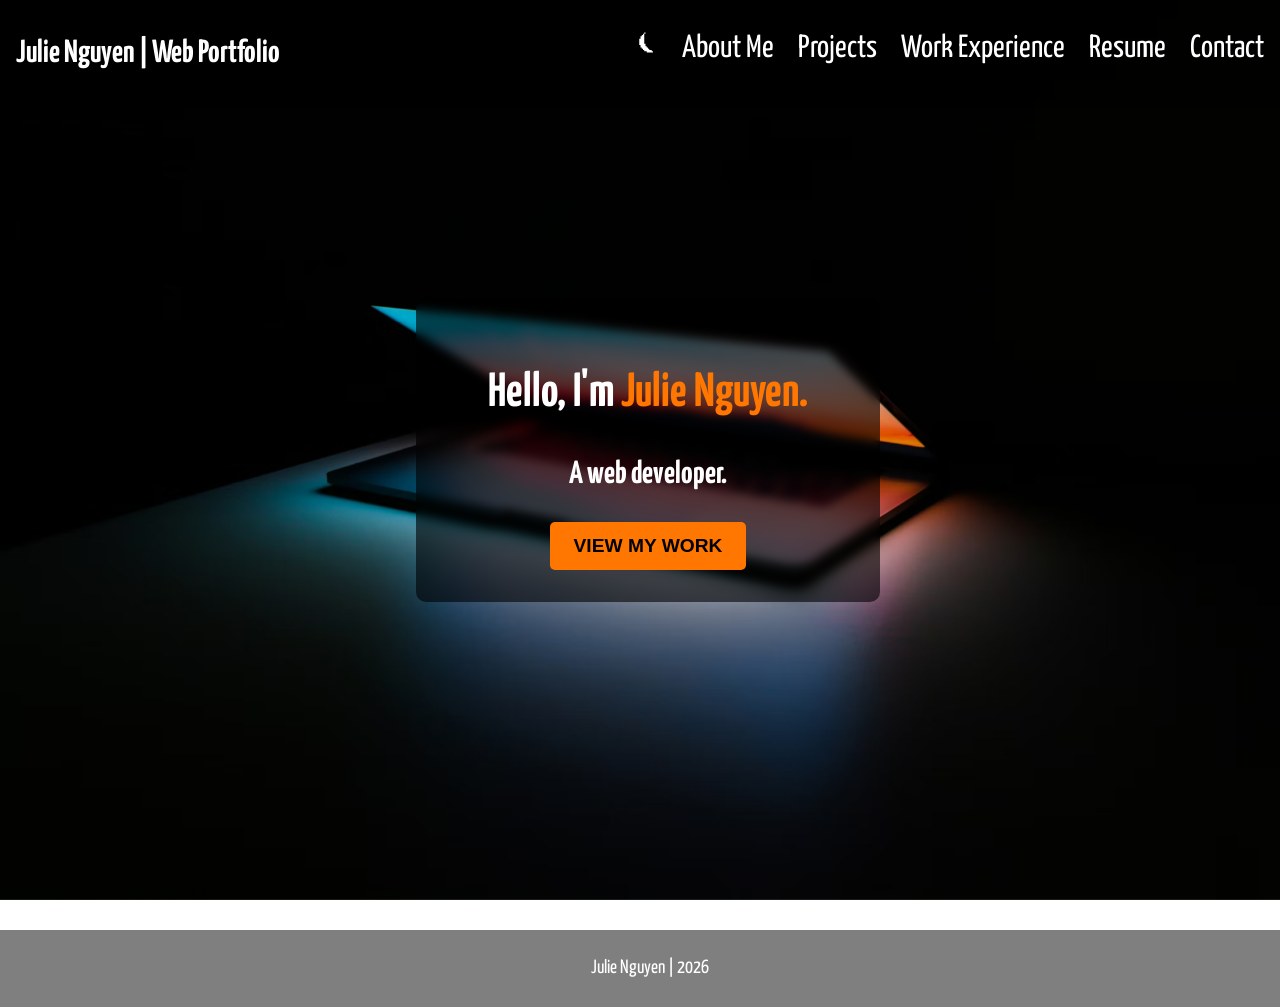
<file: index.html>
<!DOCTYPE html>
<html lang="en">
<head>
    <meta charset="UTF-8">
    <meta name="viewport" content="width=device-width, initial-scale=1.0">
    <title>Julie Nguyen | Web Portfolio</title>
    <link rel="preconnect" href="https://fonts.googleapis.com">
    <link rel="preconnect" href="https://fonts.gstatic.com" crossorigin>
    <link href="https://fonts.googleapis.com/css2?family=Yanone+Kaffeesatz:wght@200..700&display=swap" rel="stylesheet">
    <link rel="stylesheet" href="styles.css">
</head>
<body>
    <script src="script.js"></script>
    <header>
        <h1><a href="index.html">Julie Nguyen | Web Portfolio</a></h1>
        
        <nav>
            <ul>
                <li><button id="theme-toggle" aria-label="Toggle Theme">⏾</button></li>
                <li><a href="about.html">About Me</a></li>
                <li><a href="projects.html">Projects</a></li>
                <li><a href="workExp.html">Work Experience</a></li>
                <li><a href="resume.html">Resume</a></li>
                <li><a href="contact.html">Contact</a></li>
            </ul>
        </nav>
    </header>

    <img id="backgroundImg" src="./media/laptop.avif" alt="laptop photo background" loading="lazy">

    <main id="homepageMain">
        <section id="homepageSection">
            <h2>
                Hello, I'm <span>Julie Nguyen.</span>
            </h2>
            <p>
                <strong>A web developer.</strong>
            </p>
            <button><a href="projects.html"><b>VIEW MY WORK</b></a></button>
        </section>
    </main>
    
    <footer id="homepageFooter">
        <p>Julie Nguyen | <script>document.write(new Date().getFullYear())</script></p>
    </footer>
</body>
</html>
</file>
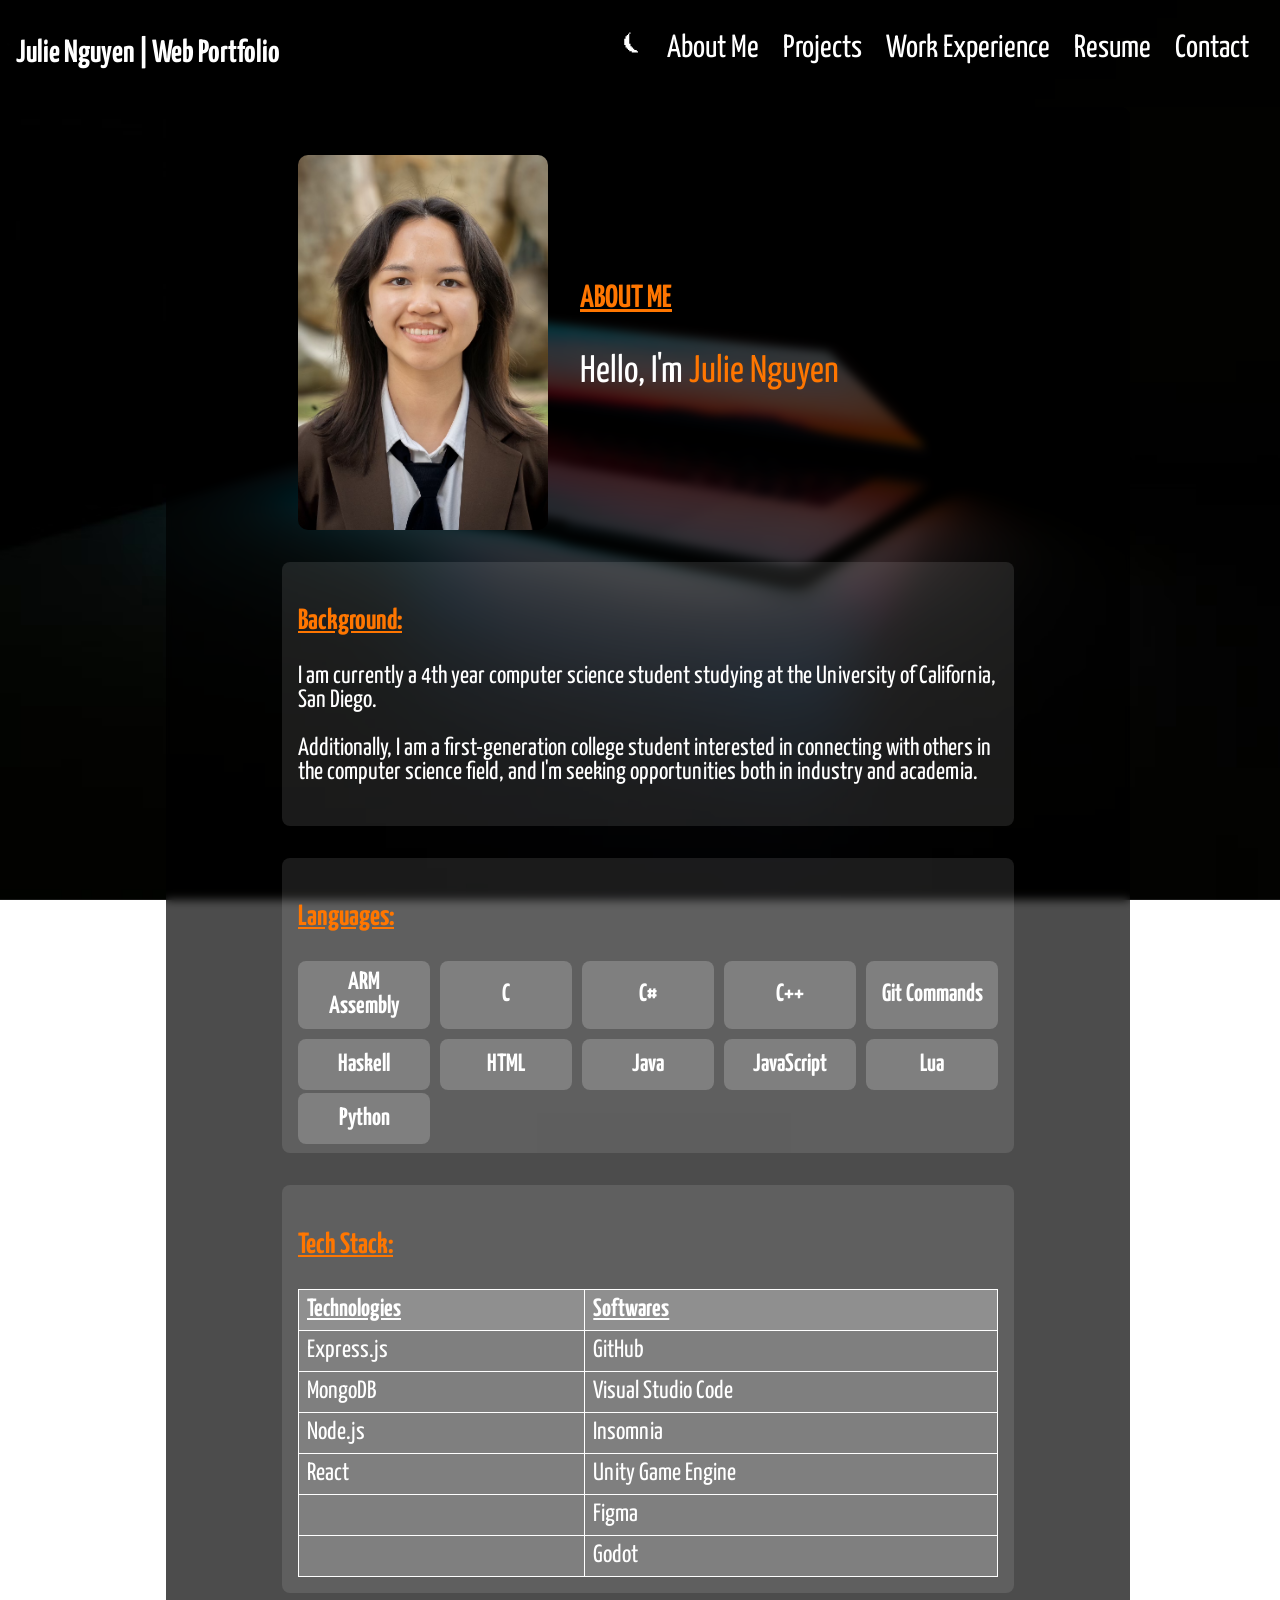
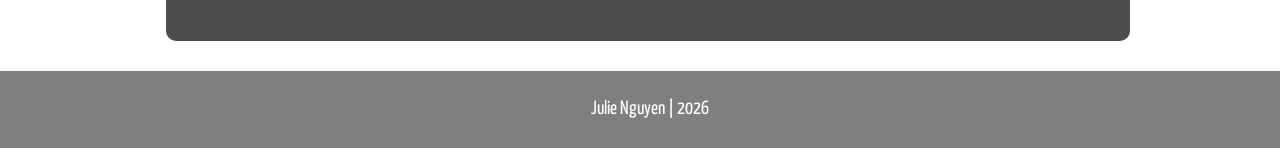
<file: about.html>
<!DOCTYPE html>
<html lang="en">
<head>
    <meta charset="UTF-8">
    <meta name="viewport" content="width=device-width, initial-scale=1.0">
    <title>Julie Nguyen | Web Portfolio</title>
    <link rel="preconnect" href="https://fonts.googleapis.com">
    <link rel="preconnect" href="https://fonts.gstatic.com" crossorigin>
    <link href="https://fonts.googleapis.com/css2?family=Yanone+Kaffeesatz:wght@200..700&display=swap" rel="stylesheet">
    <link rel="stylesheet" href="styles.css">
</head>
<body>
    <script src="script.js"></script>
    <header id="aboutpageHeader">
        <h1><a href="index.html">Julie Nguyen | Web Portfolio</a></h1>
        <nav>
            <ul>
                <li><button id="theme-toggle" aria-label="Toggle Theme">⏾</button></li>
                <li><a href="about.html">About Me</a></li>
                <li><a href="projects.html">Projects</a></li>
                <li><a href="workExp.html">Work Experience</a></li>
                <li><a href="resume.html">Resume</a></li>
                <li><a href="contact.html">Contact</a></li>
            </ul>
        </nav>
    </header>

    <img id="backgroundImg" src="./media/laptop.avif" alt="laptop photo">

    <main id="aboutpageMain">
        <section id="aboutpageSection">
            <section id="aboutpageIntro">
                <img src="./media/portrait.png" alt="julie portrait photo" loading="lazy" width="300">
                <hgroup>
                    <h2>ABOUT ME</h2>
                    <p>Hello, I'm <span>Julie Nguyen</span></p>
                </hgroup>
            </section>
            
            <article>
                <h3>Background:</h3>
                <p>I am currently a 4th year computer science student studying at the University of California, San Diego. <br /> <br />
                    Additionally, I am a first-generation college student interested in connecting with others in the computer science field, and I'm seeking opportunities both in industry and academia.</p>
            </article>
            
            <article>
                <h3><strong>Languages:</strong></h3>
                <ul>
                    <li>ARM Assembly</li>
                    <li>C</li>
                    <li>C#</li>
                    <li>C++</li>
                    <li>Git Commands</li>
                    <li>Haskell</li>
                    <li>HTML</li>
                    <li>Java</li>
                    <li>JavaScript</li>
                    <li>Lua</li>
                    <li>Python</li>
                </ul>
            </article>

            <article>
                <h3><strong>Tech Stack:</strong></h3>
                <table>
                    <tr>
                        <th><strong>Technologies</strong></th>
                        <th><strong>Softwares</strong></th>
                    </tr>
                    <tr>
                        <td>Express.js</td>
                        <td>GitHub</td>
                    </tr>
                    <tr>
                        <td>MongoDB</td>
                        <td>Visual Studio Code</td>
                    </tr>
                    <tr>
                        <td>Node.js</td>
                        <td>Insomnia</td>
                    </tr>
                    <tr>
                        <td>React</td>
                        <td>Unity Game Engine</td>
                    </tr>
                    <tr>
                        <td></td>
                        <td>Figma</td>
                    </tr>
                    <tr>
                        <td></td>
                        <td>Godot</td>
                    </tr>
                </table>
            </article>
        </section>
    </main>
    
    <footer id="aboutpageFooter">
        <p>Julie Nguyen | <script>document.write(new Date().getFullYear())</script></p>
    </footer>
</body>
</html>
</file>
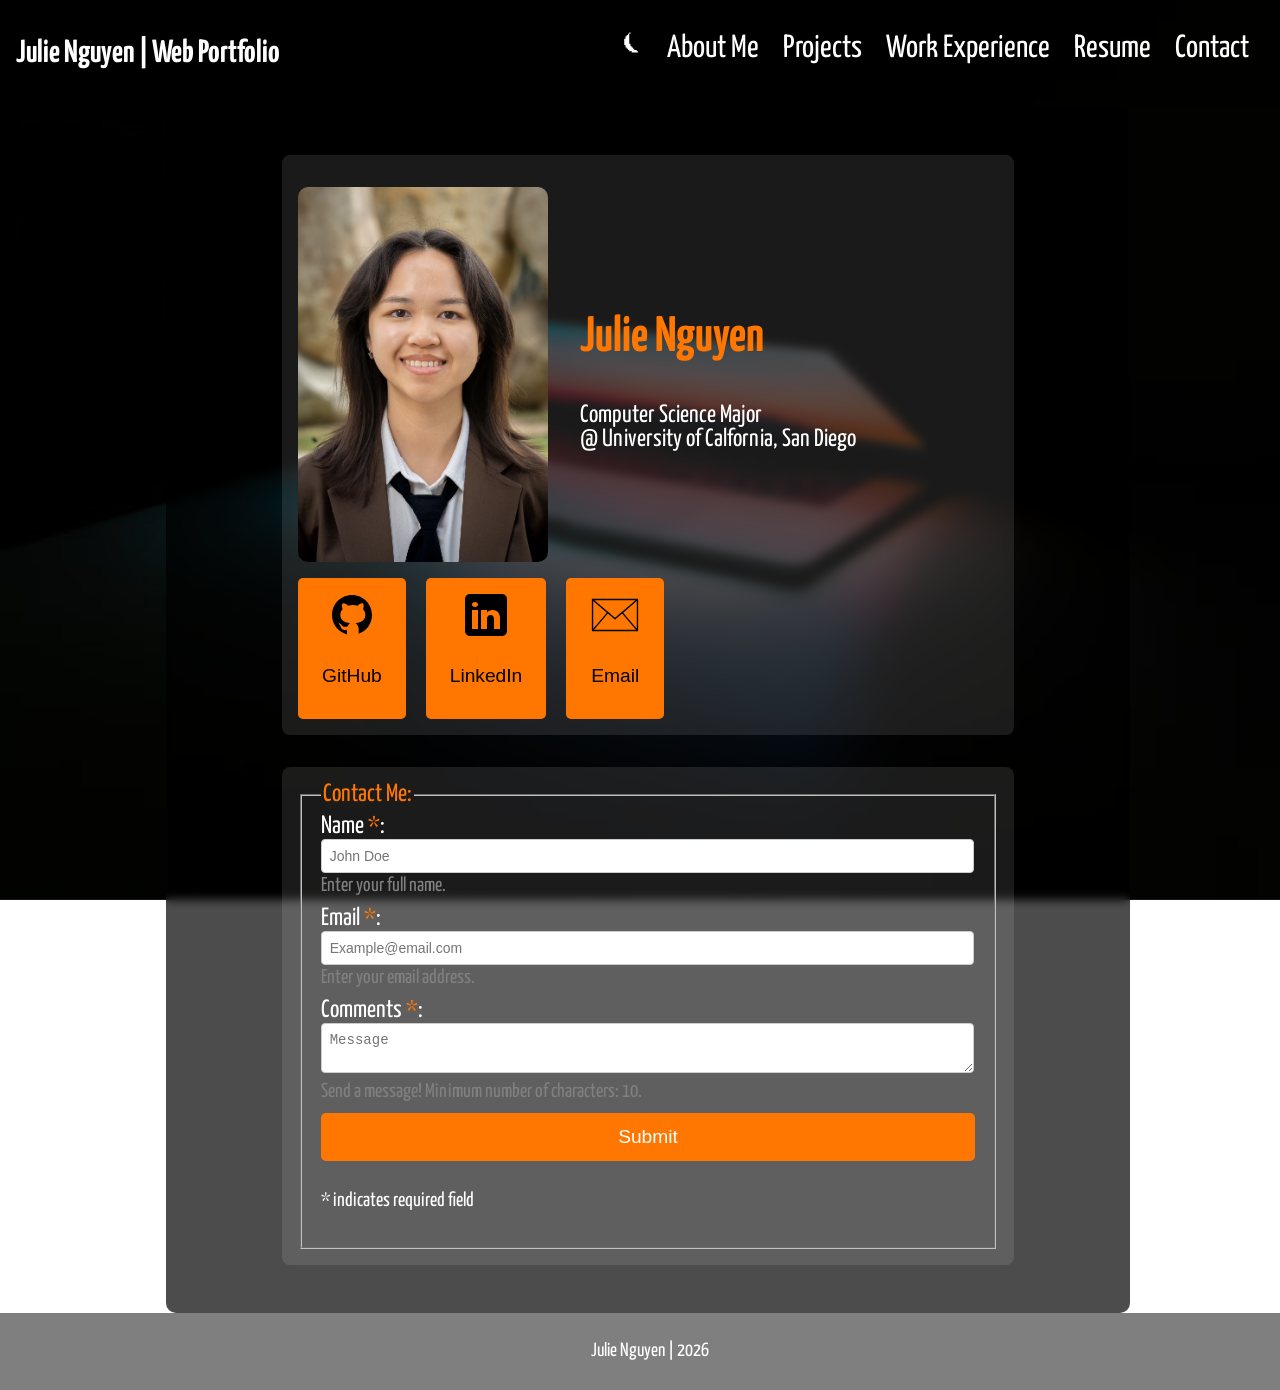
<file: contact.html>
<!DOCTYPE html>
<html lang="en">
<head>
    <meta charset="UTF-8">
    <meta name="viewport" content="width=device-width, initial-scale=1.0">
    <title>Julie Nguyen | Web Portfolio</title>
    <link rel="preconnect" href="https://fonts.googleapis.com">
    <link rel="preconnect" href="https://fonts.gstatic.com" crossorigin>
    <link href="https://fonts.googleapis.com/css2?family=Yanone+Kaffeesatz:wght@200..700&display=swap" rel="stylesheet">
    <link rel="stylesheet" href="styles.css">
</head>
<body>
    <script src="script.js"></script>
    <header id="contactpageHeader">
        <h1><a href="index.html">Julie Nguyen | Web Portfolio</a></h1>
        <nav>
            <ul>
                <li><button id="theme-toggle" aria-label="Toggle Theme">⏾</button></li>
                <li><a href="about.html">About Me</a></li>
                <li><a href="projects.html">Projects</a></li>
                <li><a href="workExp.html">Work Experience</a></li>
                <li><a href="resume.html">Resume</a></li>
                <li><a href="contact.html">Contact</a></li>
            </ul>
        </nav>
    </header>

    <img id="backgroundImg" src="./media/laptop.avif" alt="laptop photo">

    <main id="contactpageMain">
        <section id="contactpageSection">
            <article>
                <section id="contactpageIntro">
                    <img src="./media/portrait.png" alt="portrait photo" loading="lazy" width="300">
                    <hgroup>
                        <h2>Julie Nguyen</h2>
                        <p>Computer Science Major <br /> @ University of Calfornia, San Diego</p>
                    </hgroup>
                </section>
                <section id="contactpageLinks">
                    <a rel="noopener" target="_blank" href="https://github.com/nguyenjh">
                        <button>
                            <svg xmlns="http://www.w3.org/2000/svg" x="0px" y="0px" width="50" height="50" viewBox="0 0 30 30">
                                <path d="M15,3C8.373,3,3,8.373,3,15c0,5.623,3.872,10.328,9.092,11.63C12.036,26.468,12,26.28,12,26.047v-2.051 c-0.487,0-1.303,0-1.508,0c-0.821,0-1.551-0.353-1.905-1.009c-0.393-0.729-0.461-1.844-1.435-2.526 c-0.289-0.227-0.069-0.486,0.264-0.451c0.615,0.174,1.125,0.596,1.605,1.222c0.478,0.627,0.703,0.769,1.596,0.769 c0.433,0,1.081-0.025,1.691-0.121c0.328-0.833,0.895-1.6,1.588-1.962c-3.996-0.411-5.903-2.399-5.903-5.098 c0-1.162,0.495-2.286,1.336-3.233C9.053,10.647,8.706,8.73,9.435,8c1.798,0,2.885,1.166,3.146,1.481C13.477,9.174,14.461,9,15.495,9 c1.036,0,2.024,0.174,2.922,0.483C18.675,9.17,19.763,8,21.565,8c0.732,0.731,0.381,2.656,0.102,3.594 c0.836,0.945,1.328,2.066,1.328,3.226c0,2.697-1.904,4.684-5.894,5.097C18.199,20.49,19,22.1,19,23.313v2.734 c0,0.104-0.023,0.179-0.035,0.268C23.641,24.676,27,20.236,27,15C27,8.373,21.627,3,15,3z"></path>
                            </svg>
                            <p style="color: black;">GitHub</p>
                        </button>
                    </a>
                    <a rel="noopener" target="_blank" href="https://www.linkedin.com/in/julie-h-nguyen/">
                        <button>
                            <svg xmlns="http://www.w3.org/2000/svg" x="0px" y="0px" width="50" height="50" viewBox="0 0 50 50">
                                <path d="M41,4H9C6.24,4,4,6.24,4,9v32c0,2.76,2.24,5,5,5h32c2.76,0,5-2.24,5-5V9C46,6.24,43.76,4,41,4z M17,20v19h-6V20H17z M11,14.47c0-1.4,1.2-2.47,3-2.47s2.93,1.07,3,2.47c0,1.4-1.12,2.53-3,2.53C12.2,17,11,15.87,11,14.47z M39,39h-6c0,0,0-9.26,0-10 c0-2-1-4-3.5-4.04h-0.08C27,24.96,26,27.02,26,29c0,0.91,0,10,0,10h-6V20h6v2.56c0,0,1.93-2.56,5.81-2.56 c3.97,0,7.19,2.73,7.19,8.26V39z"></path>
                            </svg>
                            <p style="color: black;">LinkedIn</p>
                        </button>  
                    </a>
                    <a rel="noopener" target="_blank" href="https://mail.google.com/mail/?view=cm&fs=1&to=jhn013@ucsd.edu">
                        <button>
                            <svg data-name="Layer 1" xmlns="http://www.w3.org/2000/svg" x="0px" y="0px" width="50" height="50" viewBox="0 0 128 128">
                                <path d="M123.25 24.192c0-.018 0-.034-.005-.052s-.007-.063-.009-.094a1.734 1.734 0 0 0-.083-.408c-.006-.018 0-.037-.011-.055s-.01-.015-.013-.023a1.734 1.734 0 0 0-.227-.407c-.021-.028-.043-.053-.066-.08a1.755 1.755 0 0 0-.31-.294c-.012-.009-.022-.02-.034-.028a1.744 1.744 0 0 0-.414-.2c-.034-.012-.068-.022-.1-.032a1.733 1.733 0 0 0-.474-.073H6.5a1.733 1.733 0 0 0-.474.073c-.035.01-.068.02-.1.032a1.744 1.744 0 0 0-.414.2c-.012.008-.022.019-.034.028a1.755 1.755 0 0 0-.31.294c-.022.027-.045.052-.066.08a1.734 1.734 0 0 0-.227.407c0 .008-.01.015-.013.023s-.005.037-.011.055a1.734 1.734 0 0 0-.083.408c0 .032-.009.063-.009.094s-.005.034-.005.052v79.615c0 .023.006.045.007.068a1.737 1.737 0 0 0 .019.188c.008.051.015.1.027.152a1.74 1.74 0 0 0 .056.179c.017.047.033.094.054.139a1.729 1.729 0 0 0 .093.172c.024.04.048.081.075.119a1.743 1.743 0 0 0 .125.152c.033.036.066.072.1.106.021.019.037.042.059.061s.036.017.052.03a1.736 1.736 0 0 0 .452.263c.035.014.071.022.107.033a1.732 1.732 0 0 0 .488.085c.012 0 .023.006.035.006H121.501c.012 0 .023-.006.034-.006a1.732 1.732 0 0 0 .489-.085c.035-.011.07-.019.1-.033a1.736 1.736 0 0 0 .453-.263c.016-.013.036-.017.052-.03s.038-.042.059-.061c.036-.034.069-.069.1-.106a1.743 1.743 0 0 0 .125-.152c.027-.038.051-.078.075-.119a1.729 1.729 0 0 0 .093-.172c.021-.045.037-.092.054-.139a1.74 1.74 0 0 0 .056-.179c.012-.05.019-.1.027-.152a1.737 1.737 0 0 0 .019-.188c0-.023.007-.045.007-.068zM45.8 60.316l17.058 14.677a1.751 1.751 0 0 0 2.283 0L82.2 60.316l35.512 41.741H10.289zM8.25 99.052V28.007l34.9 30.026zm76.6-41.019 34.9-30.026v71.045zm31.931-32.091L81.276 56.493c-.006.005-.014.008-.02.014l-.019.02L64 71.358 46.763 56.527l-.019-.02-.02-.014-35.507-30.551z"/>
                            </svg>
                            <p style="color: black;">Email</p>
                        </button>  
                    </a>
                </section>
            </article>
            <article>
                <form action="https://mail.google.com/mail/?view=cm&fs=1&to=jhn013@ucsd.edu" method="POST" id="contactForm">
                    <fieldset>
                        <legend>Contact Me:</legend>

                        <form-field>
                            <label for="name">Name <span class="required">*</span>:</label>
                            <input type="text" id="name" name="name" placeholder="John Doe" required><br>
                            
                            <output class="info" id="name-info">Enter your full name.</output><br>
                            <output class="error" id="name-error"></output>
                        </form-field>
                        
                        <form-field>
                            <label for="email">Email <span class="required">*</span>:</label>
                            <input type="email" id="email" name="email" placeholder="Example@email.com" required><br>
                            
                            <output class="info" id="email-info">Enter your email address.</output><br>
                            <output class="error" id="email-error"></output>
                        </form-field>
                        
                        <form-field>
                            <label for="comments">Comments <span class="required">*</span>:</label>
                            <textarea id="comments" name="comments" placeholder="Message" minlength="10" maxlength="300" required></textarea><br>
                            
                            <output class="info" id="comments-info">Send a message! Minimum number of characters: 10.</output><br>
                            <output class="error" id="comments-error"></output>
                        </form-field>
                    
                        <input type="hidden" name="possible_bot" value="true">
                        <input type="hidden" name="form-errors" id="form-errors" value="[]">
                    
                        <button type="submit">Submit</button>
                        <p id="requiredMessage">* indicates required field</p>
                    </fieldset>
                </form>
            </article>
        </section>
    </main>
    
    <footer id="contactpageFooter">
        <p>Julie Nguyen | <script>document.write(new Date().getFullYear())</script></p>
    </footer>
</body>
</html>
</file>
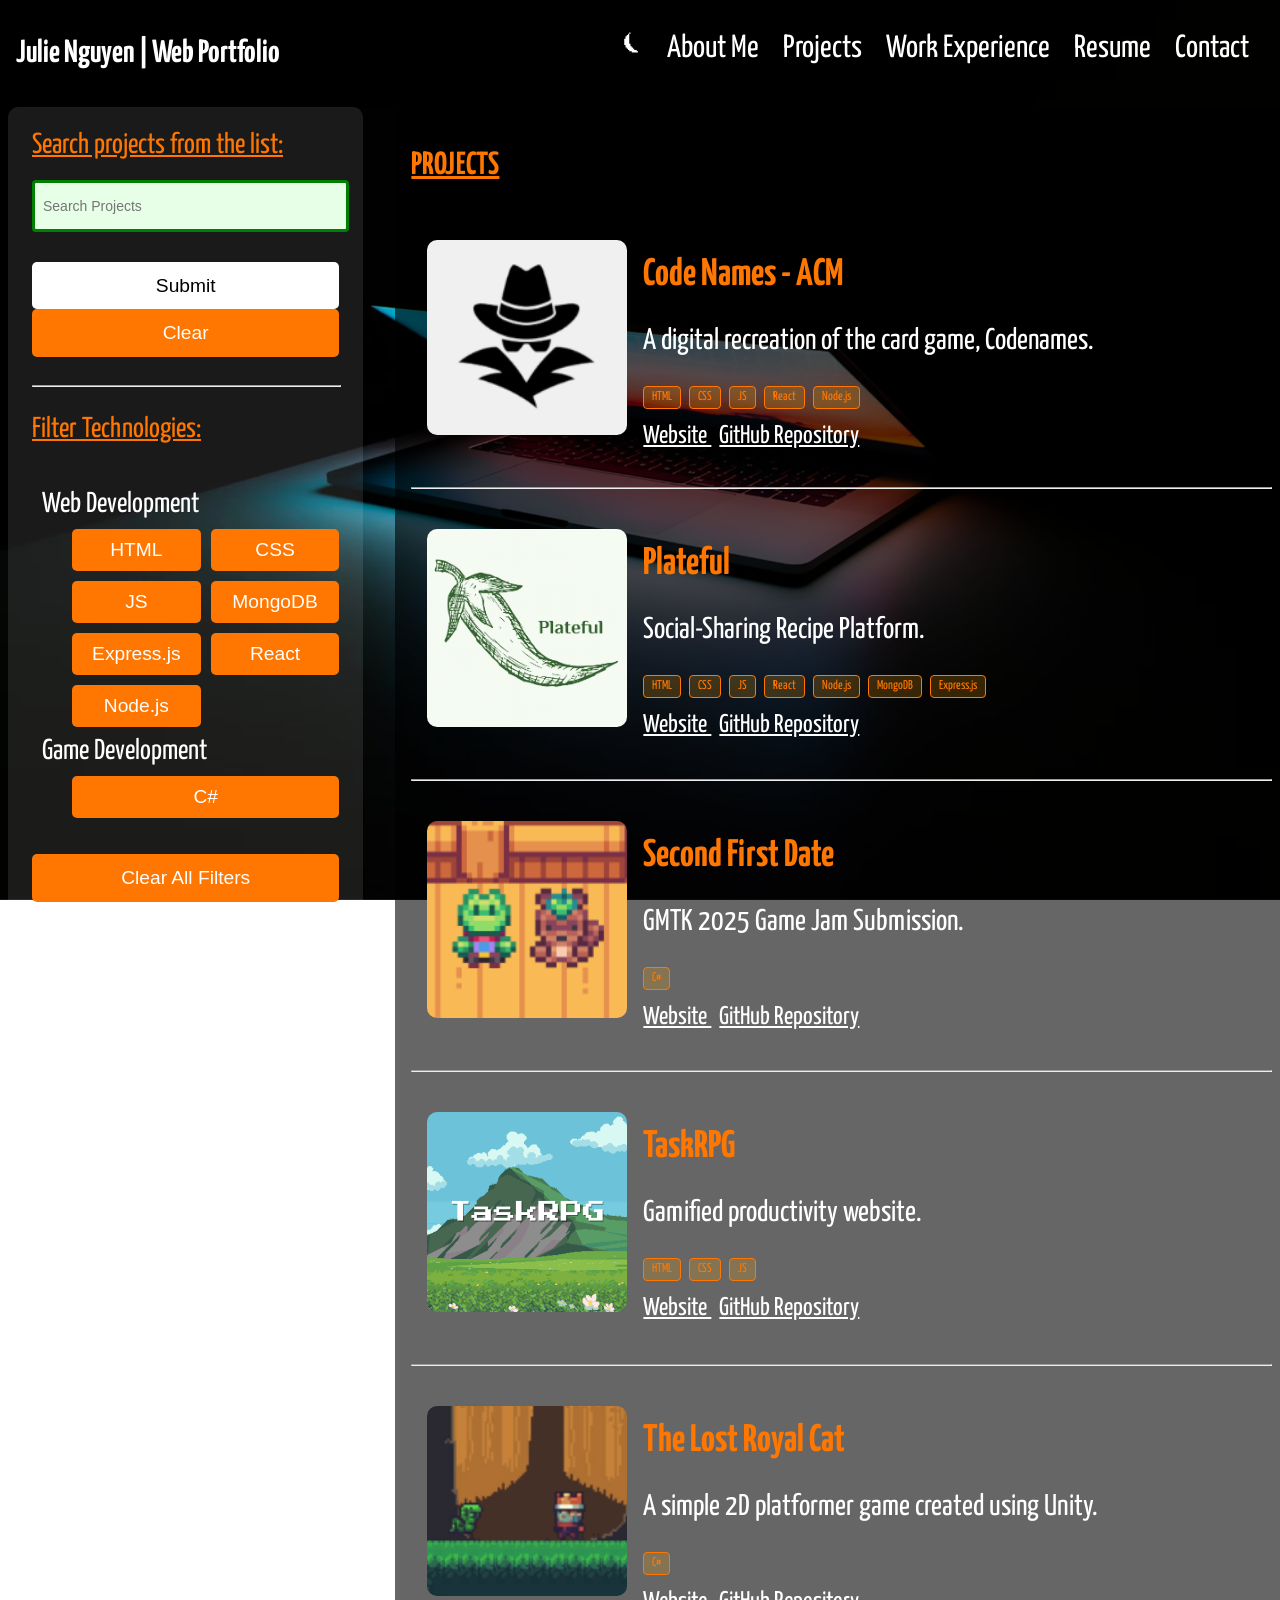
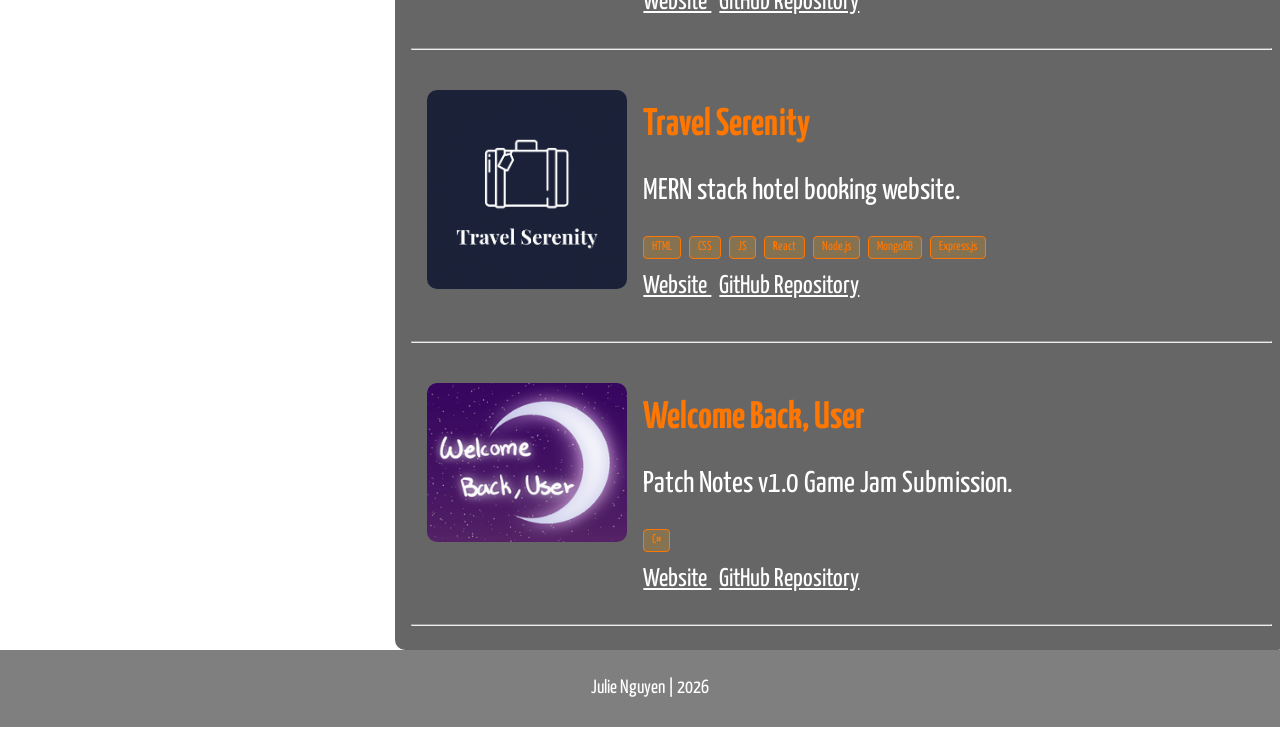
<file: projects.html>
<!DOCTYPE html>
<html lang="en">
<head>
    <meta charset="UTF-8">
    <meta name="viewport" content="width=device-width, initial-scale=1.0">
    <title>Julie Nguyen | Web Portfolio</title>
    <link rel="preconnect" href="https://fonts.googleapis.com">
    <link rel="preconnect" href="https://fonts.gstatic.com" crossorigin>
    <link href="https://fonts.googleapis.com/css2?family=Yanone+Kaffeesatz:wght@200..700&display=swap" rel="stylesheet">
    <link rel="stylesheet" href="styles.css">
</head>
<body>
    <header id="projectspageHeader">
        <h1><a href="index.html">Julie Nguyen | Web Portfolio</a></h1>
        <nav>
            <ul>
                <li><button id="theme-toggle" aria-label="Toggle Theme">⏾</button></li>
                <li><a href="about.html">About Me</a></li>
                <li><a href="projects.html">Projects</a></li>
                <li><a href="workExp.html">Work Experience</a></li>
                <li><a href="resume.html">Resume</a></li>
                <li><a href="contact.html">Contact</a></li>
            </ul>
        </nav>
    </header>

    <img id="backgroundImg" src="./media/laptop.avif" alt="laptop photo">

    <main id="projectspageMain">
        <aside>
            <search>
                <form id="searchForm">
                    <label for="projectSearch">Search projects from the list:</label>
                    <input list="projectsDL" name="project" id="projectSearch" placeholder="Search Projects">
                    <datalist id="projectsDL">
                        <option value="Code Names - ACM">
                        <option value="Plateful">
                        <option value="Second First Date">
                        <option value="TaskRPG">
                        <option value="The Lost Royal Cat">
                        <option value="Travel Serenity">
                        <option value="Welcome Back, User">
                    </datalist>
                    <button id="submitBtn" type="submit">Submit</button>
                    <button id="clearSearchBtn" type="button">Clear</button>
                </form>
            </search>
            <hr>
            <label>Filter Technologies:</label>
            <dl>
                <dt>Web Development</dt>
                <dd>
                    <button class="tech-filter" data-tech="HTML">HTML</button>
                    <button class="tech-filter" data-tech="CSS">CSS</button>
                    <button class="tech-filter" data-tech="JS">JS</button>
                    <button class="tech-filter" data-tech="MongoDB">MongoDB</button>
                    <button class="tech-filter" data-tech="Express.js">Express.js</button>
                    <button class="tech-filter" data-tech="React">React</button>
                    <button class="tech-filter" data-tech="Node.js">Node.js</button>
                </dd>
                <dt>Game Development</dt>
                <dd>
                    <button class="tech-filter" data-tech="C#">C#</button>
                </dd>
            </dl>
            <button id="clearFiltersBtn">Clear All Filters</button>
        </aside>
        <section id="projectspageSection">
            <h2 id="h2ProjectTitle">PROJECTS</h2>
            <div id="filterStatus"></div>
            <article id="projects">

            </article>
        </section>
    </main>
    
    <footer id="projectspageFooter">
        <p>Julie Nguyen | <script>document.write(new Date().getFullYear())</script></p>
    </footer>
    <script src="script.js" defer></script>
</body>
</html>
</file>
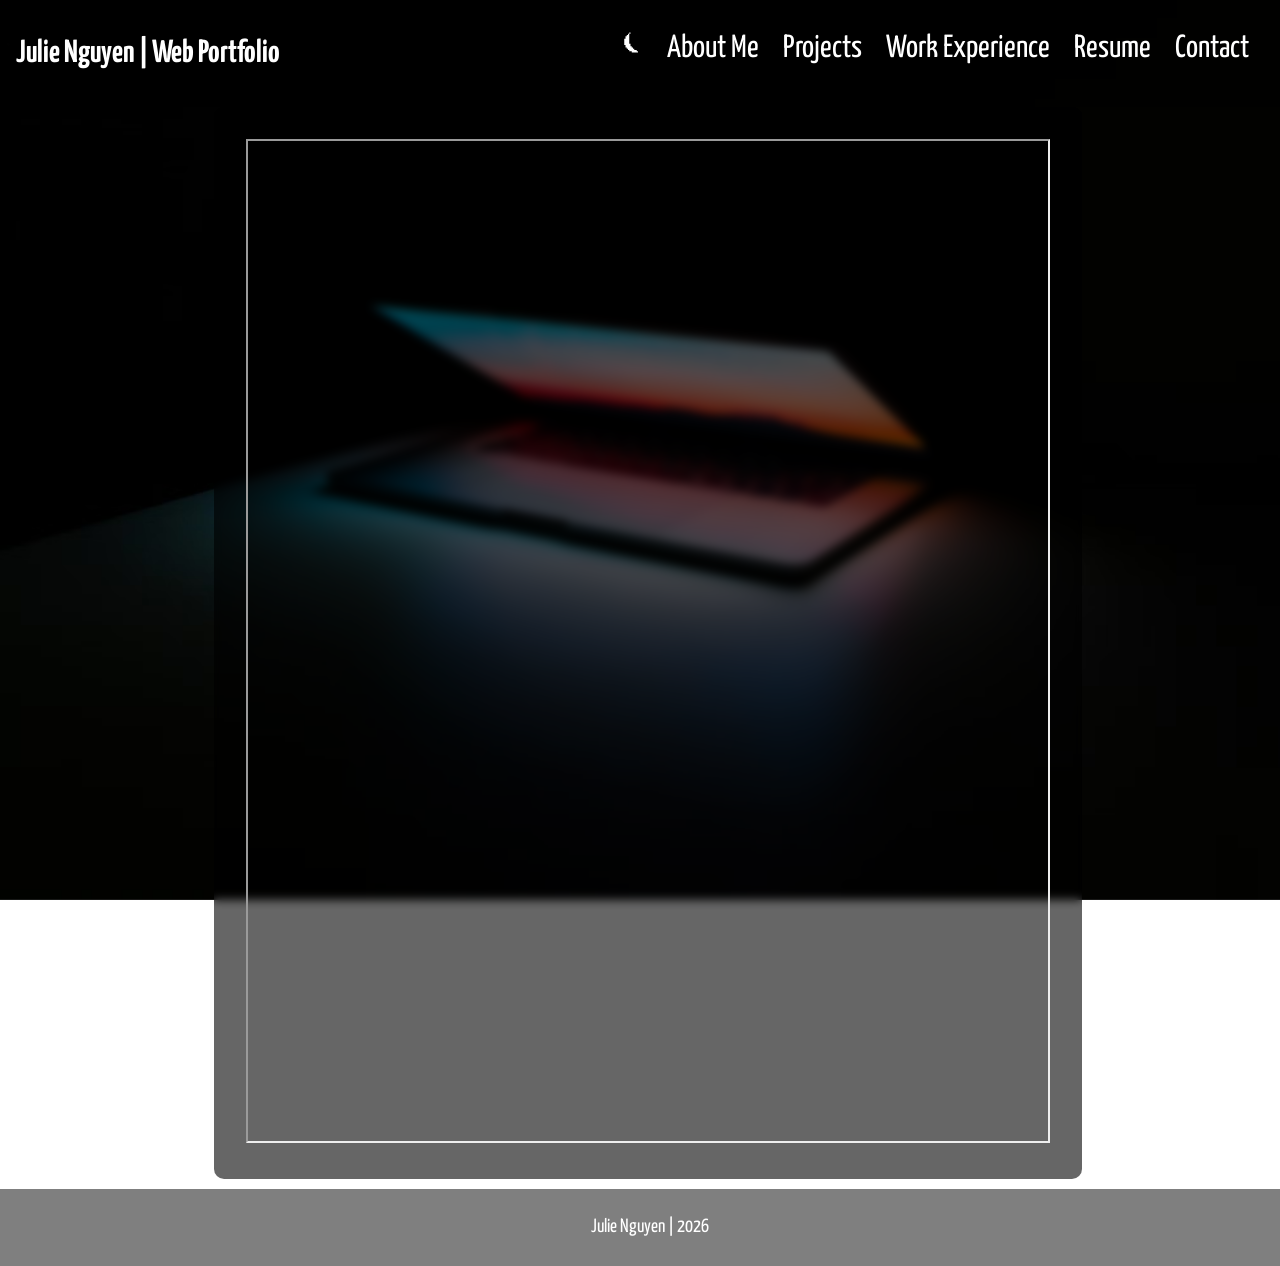
<file: resume.html>
<!DOCTYPE html>
<html lang="en">
<head>
    <meta charset="UTF-8">
    <meta name="viewport" content="width=device-width, initial-scale=1.0">
    <title>Julie Nguyen | Web Portfolio</title>
    <link rel="preconnect" href="https://fonts.googleapis.com">
    <link rel="preconnect" href="https://fonts.gstatic.com" crossorigin>
    <link href="https://fonts.googleapis.com/css2?family=Yanone+Kaffeesatz:wght@200..700&display=swap" rel="stylesheet">
    <link rel="stylesheet" href="styles.css">
</head>
<body>
    <script src="script.js"></script>
    <header id="resumepageHeader">
        <h1><a href="index.html">Julie Nguyen | Web Portfolio</a></h1>
        <nav>
            <ul>
                <li><button id="theme-toggle" aria-label="Toggle Theme">⏾</button></li>
                <li><a href="about.html">About Me</a></li>
                <li><a href="projects.html">Projects</a></li>
                <li><a href="workExp.html">Work Experience</a></li>
                <li><a href="resume.html">Resume</a></li>
                <li><a href="contact.html">Contact</a></li>
            </ul>
        </nav>
    </header>

    <img id="backgroundImg" src="./media/laptop.avif" alt="laptop photo">

    <main id="resumepageMain">
        <section id="resumepageSection">
            <iframe src="./media/Julie Nguyen - Resume.pdf" width="800px" height="1000px">
                This browser does not support PDFs. Please download the PDF to view it: <a href="./media/Julie Nguyen - Resume.pdf">Download PDF</a>.
            </iframe>
        </section>
    </main>
    
    <footer id="resumepageFooter">
        <p>Julie Nguyen | <script>document.write(new Date().getFullYear())</script></p>
    </footer>
</body>
</html>
</file>
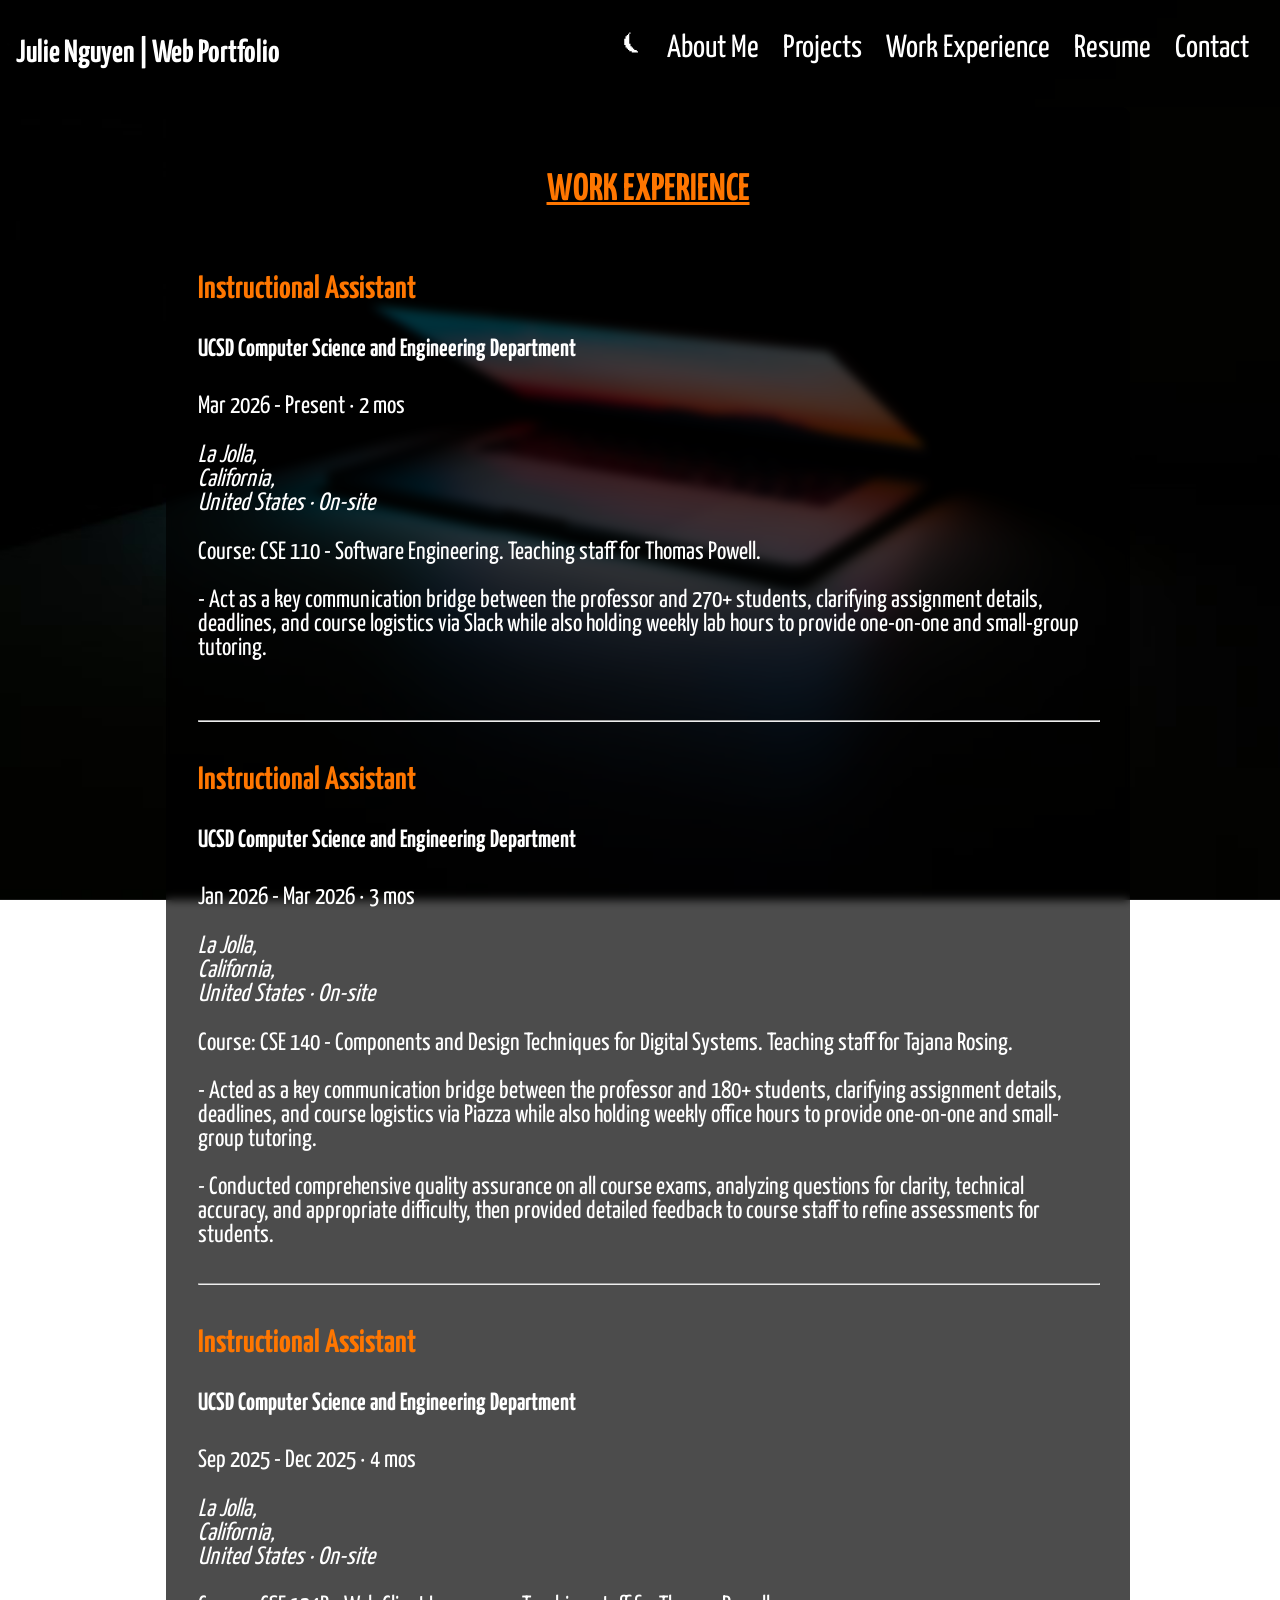
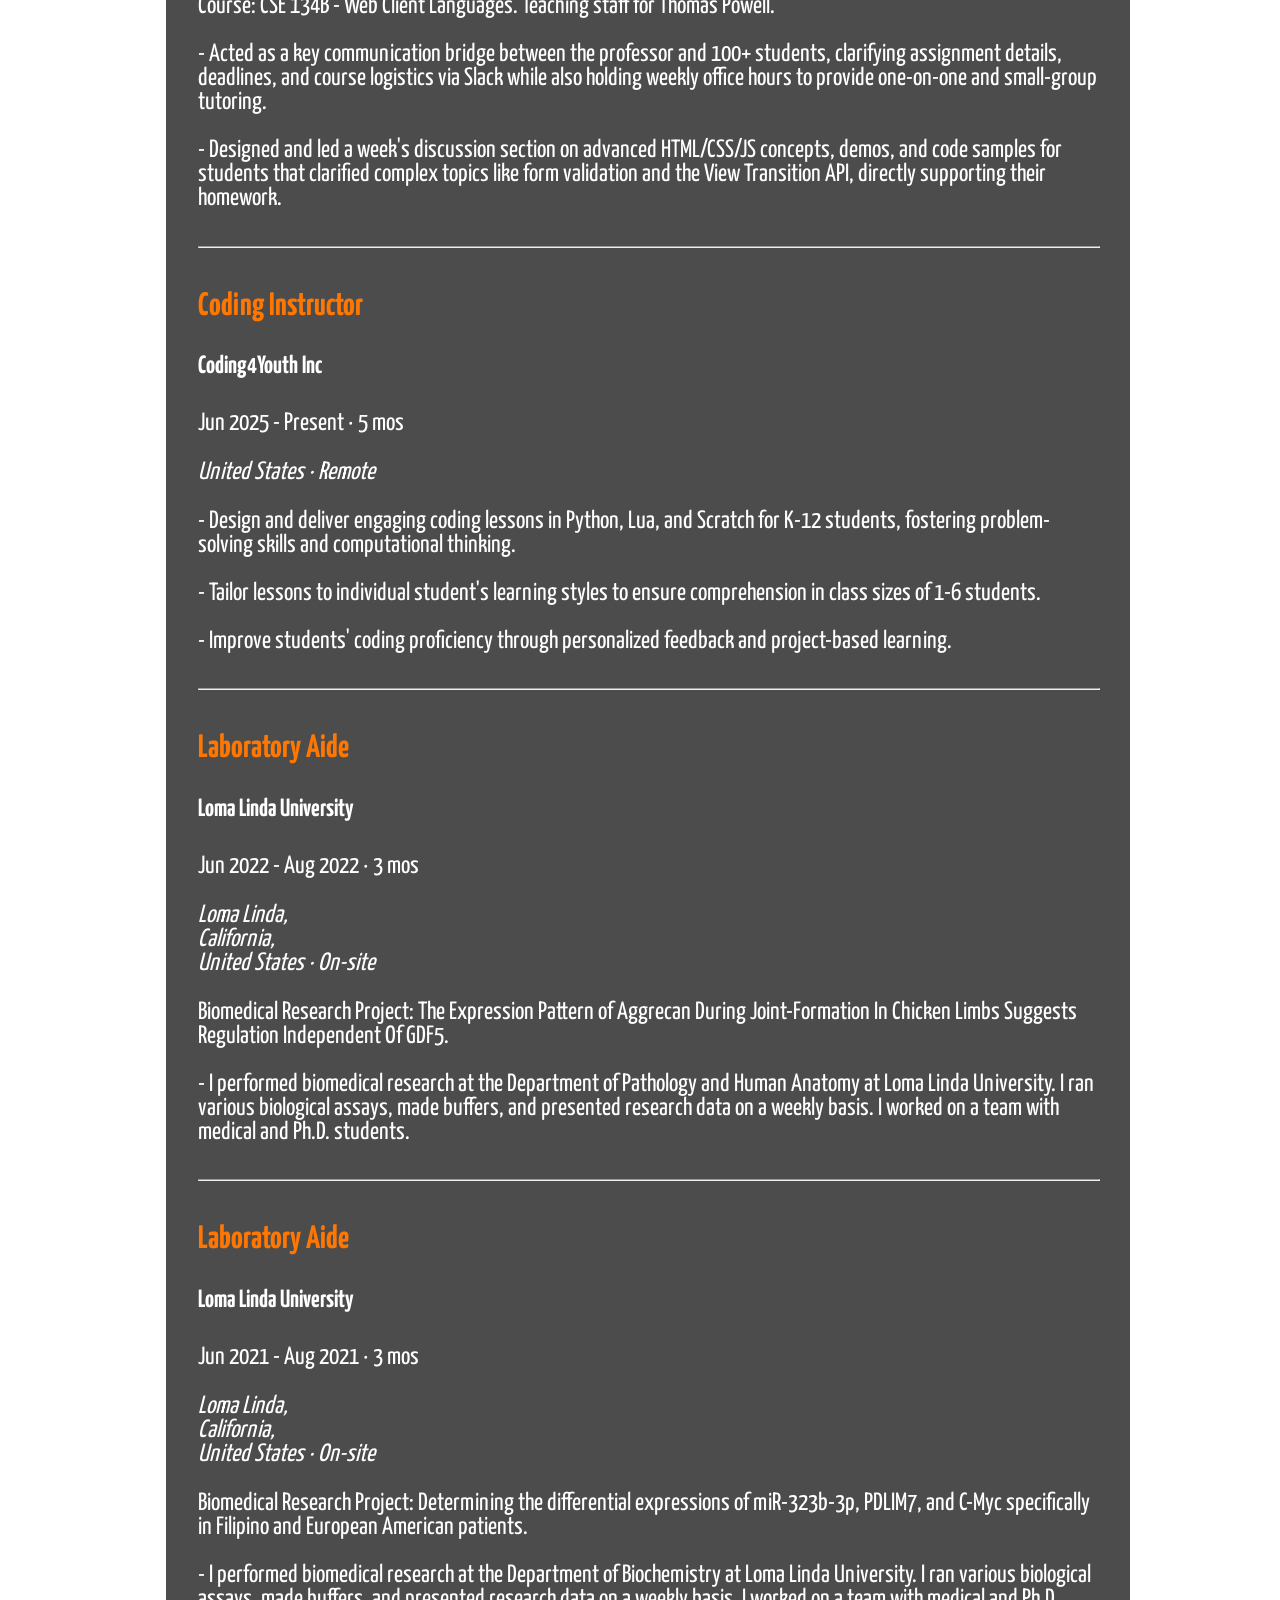
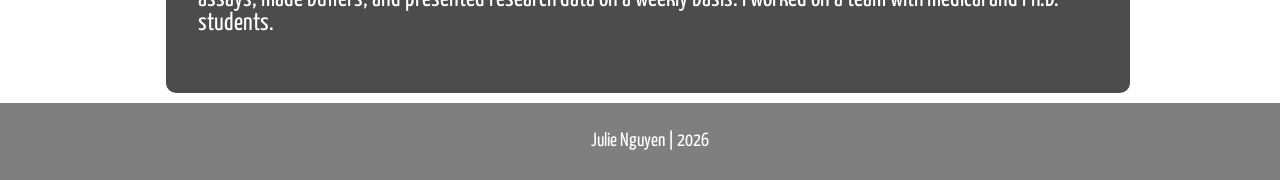
<file: workExp.html>
<!DOCTYPE html>
<html lang="en">
<head>
    <meta charset="UTF-8">
    <meta name="viewport" content="width=device-width, initial-scale=1.0">
    <title>Julie Nguyen | Web Portfolio</title>
    <link rel="preconnect" href="https://fonts.googleapis.com">
    <link rel="preconnect" href="https://fonts.gstatic.com" crossorigin>
    <link href="https://fonts.googleapis.com/css2?family=Yanone+Kaffeesatz:wght@200..700&display=swap" rel="stylesheet">
    <link rel="stylesheet" href="styles.css">
</head>
<body>
    <script src="script.js"></script>
    <header id="workexppageHeader">
        <h1><a href="index.html">Julie Nguyen | Web Portfolio</a></h1>
        <nav>
            <ul>
                <li><button id="theme-toggle" aria-label="Toggle Theme">⏾</button></li>
                <li><a href="about.html">About Me</a></li>
                <li><a href="projects.html">Projects</a></li>
                <li><a href="workExp.html">Work Experience</a></li>
                <li><a href="resume.html">Resume</a></li>
                <li><a href="contact.html">Contact</a></li>
            </ul>
        </nav>
    </header>

    <img id="backgroundImg" src="./media/laptop.avif" alt="laptop photo">

    <main id="workexppageMain">
        <section id="workexppageSection">
            <h2>WORK EXPERIENCE</h2>
            <div class="workexpItem">
                <hgroup>
                    <h3>Instructional Assistant</h3>
                    <h4>UCSD Computer Science and Engineering Department</h4>
                    <p>Mar 2026 - Present · 2 mos</p>
                    <address>
                        La Jolla,<br /> 
                        California,<br />
                        United States · On-site
                    </address>
                </hgroup>
                <p>Course: CSE 110 - Software Engineering. Teaching staff for Thomas Powell. <br /> <br />
                    - Act as a key communication bridge between the professor and 270+ students, clarifying assignment details, deadlines, and course logistics via Slack while also holding weekly lab hours to provide one-on-one and small-group tutoring. <br /> <br />
                </p>
            </div>
            <hr>
            <div class="workexpItem">
                <hgroup>
                    <h3>Instructional Assistant</h3>
                    <h4>UCSD Computer Science and Engineering Department</h4>
                    <p>Jan 2026 - Mar 2026 · 3 mos</p>
                    <address>
                        La Jolla,<br /> 
                        California,<br />
                        United States · On-site
                    </address>
                </hgroup>
                <p>Course: CSE 140 - Components and Design Techniques for Digital Systems. Teaching staff for Tajana Rosing. <br /> <br />
                    - Acted as a key communication bridge between the professor and 180+ students, clarifying assignment details, deadlines, and course logistics via Piazza while also holding weekly office hours to provide one-on-one and small-group tutoring. <br /> <br />
                    - Conducted comprehensive quality assurance on all course exams, analyzing questions for clarity, technical accuracy, and appropriate difficulty, then provided detailed feedback to course staff to refine assessments for students.
                </p>
            </div>
            <hr>
            <div class="workexpItem">
                <hgroup>
                    <h3>Instructional Assistant</h3>
                    <h4>UCSD Computer Science and Engineering Department</h4>
                    <p>Sep 2025 - Dec 2025 · 4 mos</p>
                    <address>
                        La Jolla,<br /> 
                        California,<br />
                        United States · On-site
                    </address>
                </hgroup>
                <p>Course: CSE 134B - Web Client Languages. Teaching staff for Thomas Powell. <br /> <br />
                    - Acted as a key communication bridge between the professor and 100+ students, clarifying assignment details, deadlines, and course logistics via Slack while also holding weekly office hours to provide one-on-one and small-group tutoring. <br /> <br />
                    - Designed and led a week's discussion section on advanced HTML/CSS/JS concepts, demos, and code samples for students that clarified complex topics like form validation and the View Transition API, directly supporting their homework.
                </p>
            </div>
            <hr>
            <div class="workexpItem">
                <hgroup>
                    <h3>Coding Instructor</h3>
                    <h4>Coding4Youth Inc</h4>
                    <p>Jun 2025 - Present · 5 mos</p>
                    <address>
                        United States · Remote
                    </address>
                </hgroup>
                <p>- Design and deliver engaging coding lessons in Python, Lua, and Scratch for K-12 students, fostering problem-solving skills and computational thinking. <br /> <br />
                    - Tailor lessons to individual student's learning styles to ensure comprehension in class sizes of 1-6 students. <br /> <br />
                    - Improve students' coding proficiency through personalized feedback and project-based learning.
                </p>
            </div>
            <hr>
            <div class="workexpItem">
                <hgroup>
                    <h3>Laboratory Aide</h3>
                    <h4>Loma Linda University</h4>
                    <p>Jun 2022 - Aug 2022 · 3 mos</p>
                    <address>
                        Loma Linda,<br /> 
                        California,<br />
                        United States · On-site
                    </address>
                </hgroup>
                <p>Biomedical Research Project: The Expression Pattern of Aggrecan During Joint-Formation In Chicken Limbs Suggests Regulation Independent Of GDF5. <br /> <br />
                    - I performed biomedical research at the Department of Pathology and Human Anatomy at Loma Linda University. I ran various biological assays, made buffers, and presented research data on a weekly basis. I worked on a team with medical and Ph.D. students.
                </p>
            </div>
            <hr>
            <div class="workexpItem">
                <hgroup>
                    <h3>Laboratory Aide</h3>
                    <h4>Loma Linda University</h4>
                    <p>Jun 2021 - Aug 2021 · 3 mos</p>
                    <address>
                        Loma Linda,<br /> 
                        California,<br />
                        United States · On-site
                    </address>
                </hgroup>
                <p>Biomedical Research Project: Determining the differential expressions of miR-323b-3p, PDLIM7, and C-Myc specifically in Filipino and European American patients. <br /> <br />
                    - I performed biomedical research at the Department of Biochemistry at Loma Linda University. I ran various biological assays, made buffers, and presented research data on a weekly basis. I worked on a team with medical and Ph.D. students.
                </p>
            </div>
        </section>
    </main>
    
    <footer id="workexppageFooter">
        <p>Julie Nguyen | <script>document.write(new Date().getFullYear())</script></p>
    </footer>
</body>
</html>
</file>
<file: styles.css>
:root {
    --orange: rgb(255, 165, 0);
}

@supports (--css: color(display-p3 1 0.5 0)) {
    :root {
        --orange: color(display-p3 1 0.5 0);
    }
}

@keyframes slideUpFadeIn {
    0% {
        opacity: 0;
        transform: translateY(30px);
    }
    100% {
        opacity: 1;
        transform: translateY(0);
    }
}

body {
    font-family: "Yanone Kaffeesatz", Arial, sans-serif;
    font-optical-sizing: auto;
    color: white;
    margin-top: 0;
    overflow-x: hidden;
    width: 100vw;
}

header {
    display: flex;
    justify-content: space-between;
    position: absolute;
    top: 0;
    left: 0;
    width: 100%;
    padding: 1rem;
    background: rgba(0, 0, 0, 0.5);
    z-index: 1; 
}

header li:last-child {
    padding-right: 8px;
}

nav > ul {
    list-style: none;
    display: flex;
    justify-content: center;
}

nav > ul > li {
    margin-right: 1.5rem;
    font-size: 200%;
}

header a {
    text-decoration: none;
    color: white;
    display: inline-block;
    transition: color 0.3s ease-in-out, transform 0.2s ease-in-out;
}

header a:hover {
    color: var(--orange);
    transform: scale(1.1);
}

#backgroundImg {
    position: fixed;
    top: 0;
    left: 0;
    width: 100vw;
    height: 100vh;
    object-fit: cover;
    z-index: -1;
}

#homepageMain, #aboutpageMain, #workexppageMain, #resumepageMain, #casestudyMain {
    position: relative;
    display: flex;
    justify-content: center;
    align-items: center;
    min-height: 100vh;
    flex-direction: column;
    padding-bottom: 10px;
}

main > section {
    background: rgba(0, 0, 0, 0.6);
    padding: 2rem;
    border-radius: 10px;
    backdrop-filter: blur(5px);
}

section#homepageSection {
    font-size: 200%;
    text-align: center;
    width: 400px;
    animation: slideUpFadeIn 1.2s ease-out forwards;
    opacity: 0;
}

h2 > span {
    color: var(--orange);
}

button {
    background: var(--orange);
    color: white;
    border: none;
    padding: 0.8rem 1.5rem;
    font-size: 1.2rem;
    border-radius: 5px;
    cursor: pointer;
    transition: 0.3s ease;
}

button:hover {
    background: color(display-p3 1 0.3 0);
}

button > a {
    text-decoration: none;
    color: black;
}

footer#homepageFooter {
    position: relative;
    margin-left: -8px;
    margin-bottom: -9px;
    margin-top: 20px;
    width: 100%;
    text-align: center;
    background: rgba(0, 0, 0, 0.5);
    padding: 10px;
    font-size: 120%;
}

/* About Page */

header#aboutpageHeader {
    position: relative;
    margin-left: -8px;
}

header#aboutpageHeader li:last-child {
    padding-right: 23px;
}

section#aboutpageSection {
    font-size: 120%;
    text-align: center;
    width: 80%;
    max-width: 900px;
    background: rgba(0, 0, 0, 0.7);
    padding: 2rem;
    border-radius: 10px;
    backdrop-filter: blur(5px);
    animation: slideUpFadeIn 1.2s ease-out forwards;
    opacity: 0;
    display: flex;
    flex-direction: column;
    align-items: center;
}

section#aboutpageSection h2 {
    font-size: 2rem;
    color: var(--orange);
    margin-bottom: 10px;
    text-decoration: underline;
}

section#aboutpageSection img {
    border-radius: 10px;
    margin: 1rem 0;
    width: 250px;
    transition: transform 0.3s ease-in-out;
}

section#aboutpageSection img:hover {
    transform: scale(1.05);
}

#aboutpageIntro {
    display: flex;
    align-items: center;
    gap: 2rem;
    width: 100%;
    max-width: 700px;
}

#aboutpageIntro hgroup {
    text-align: left;
    font-size: 200%;
}

#aboutpageIntro p > span {
    color: var(--orange);
}

#aboutpageIntro img:hover {
    transform: scale(1.05);
}

section#aboutpageSection article {
    font-size: 130%;
    background: rgba(255, 255, 255, 0.1);
    padding: 1rem;
    border-radius: 8px;
    text-align: left;
    width: 100%;
    max-width: 700px;
    margin: 1rem 0;
    animation: slideUpFadeIn 0.2s ease-out forwards;
}

section#aboutpageSection h3 {
    text-decoration: underline;
    color: var(--orange);
}

section#aboutpageSection ul {
    display: grid;
    grid-template-columns: repeat(auto-fit, minmax(120px, 1fr));
    gap: 10px;
    list-style: none;
    padding: 0;
    margin: 0;
}

section#aboutpageSection ul li {
    background: rgba(255, 255, 255, 0.2);
    padding: 10px 15px;
    border-radius: 8px;
    text-align: center;
    font-weight: bold;
    height: 70%;
    display: flex;
    justify-content: center;
    align-items: center;
}

section#aboutpageSection table {
    width: 100%;
    border-collapse: collapse;
    margin-top: 1rem;
}

section#aboutpageSection th, td {
    border: 1px solid white;
    padding: 8px;
    text-align: left;
}

section#aboutpageSection th {
    text-decoration: underline;
}

section#aboutpageSection th {
    background: rgba(255, 255, 255, 0.3);
}

section#aboutpageSection td {
    background: rgba(255, 255, 255, 0.2);
}

footer#aboutpageFooter {
    position: relative;
    margin-left: -8px;
    margin-bottom: -9px;
    margin-top: 20px;
    width: 100%;
    text-align: center;
    background: rgba(0, 0, 0, 0.5);
    padding: 10px;
    font-size: 120%;
}

/* Projects Page */

header#projectspageHeader {
    position: relative;
    margin-left: -8px;
}

header#projectspageHeader li:last-child {
    padding-right: 23px;
}

#projectspageMain {
    display: flex;
    gap: 2rem;
    justify-content: space-between;
    width: 100%;
    animation: slideUpFadeIn 1.2s ease-out forwards;
    opacity: 0;
}

aside {
    width: 25%;
    background: rgba(255, 255, 255, 0.1);
    padding: 1.5rem;
    border-radius: 10px;
    backdrop-filter: blur(10px);
    position: sticky;
    top: 20px;
    display: flex;
    flex-direction: column;
    gap: 20px;
}

aside form {
    display: flex;
    flex-direction: column;
}

datalist {
    display: none !important;
}

aside input {
    display: flex;
    width: 98%;
    height: 30px;
    margin-top: 20px;
    margin-bottom: 30px;
}

aside label, dt {
    font-size: 180%;
}

aside label {
    text-decoration: underline;
    color: var(--orange);
}

aside dt {
    padding: 10px;
}

aside dl dd {
    display: grid;
    grid-template-columns: repeat(auto-fit, minmax(120px, 1fr));
    gap: 10px;
}

aside dl dd button {
    padding: 10px;
}

.tech-filter.active {
   background: color(display-p3 1 0.3 0);
    color: white;
    border-color: var(--orange);
}

#projectspageSection {
    width: 70%;
    padding: 1rem;
    background: rgba(0, 0, 0, 0.6);
    border-radius: 10px;
    backdrop-filter: blur(5px);
    overflow-y: auto;
}

#projects {
    display: flex;
    flex-direction: column;
}

#h2ProjectTitle {
    font-size: 200%;
    text-decoration: underline;
    color: var(--orange);
}

.projectItem {
    display: flex;
    gap: 1rem;
    margin-bottom: 1rem;
}

.projectItem img {
    border-radius: 10px;
    margin: 1rem 0;
    width: 180px;
    transition: transform 0.3s ease-in-out;
}

.projectItem img:hover {
    transform: scale(1.1);
}

.projectItem hgroup {
    flex-grow: 1;
    font-size: 180%;
}

#projects h3 {
    color: var(--orange);
}

.projectItem hgroup a {
    color: white;
}

.projectItem hgroup a:hover {
    color: var(--orange);
    transform: scale(1.1);
}

dl button {
    background: var(--orange);
    color: white;
    border: none;
    padding: 0.8rem 1.5rem;
    font-size: 1.2rem;
    border-radius: 5px;
    cursor: pointer;
    transition: 0.3s ease;
}

dl button:hover {
    background: color(display-p3 1 0.3 0);
}

hr {
    width: 100%;
}

#submitBtn {
    background-color: white;
    color: black;
}

footer#projectspageFooter {
    position: relative;
    margin-left: -8px;
    bottom: 0;
    width: 100%;
    text-align: center;
    background: rgba(0, 0, 0, 0.5);
    padding: 10px;
    font-size: 120%;
}

/* Work Exp. Page */

header#workexppageHeader {
    position: relative;
    margin-left: -8px;
}

header#workexppageHeader li:last-child {
    padding-right: 23px;
}

section#workexppageSection {
    font-size: 120%;
    text-align: left;
    width: 80%;
    max-width: 900px;
    background: rgba(0, 0, 0, 0.7);
    padding: 2rem;
    border-radius: 10px;
    backdrop-filter: blur(5px);
    animation: slideUpFadeIn 1.2s ease-out forwards;
    opacity: 0;
    display: flex;
    flex-direction: column;
    align-items: center;
}

#workexppageSection h2 {
    font-size: 200%;
    text-decoration: underline;
    color: var(--orange);
}

.workexpItem {
    font-size: 130%;
}

#workexppageSection h3 {
    font-size: 130%;
    color: var(--orange);
}

footer#workexppageFooter {
    position: absolute;
    margin-left: -8px;
    width: 100%;
    text-align: center;
    background: rgba(0, 0, 0, 0.5);
    padding: 10px;
    font-size: 120%;
}

/* Resume Page */

header#resumepageHeader {
    position: relative;
    margin-left: -8px;
}

header#resumepageHeader li:last-child {
    padding-right: 23px;
}

footer#resumepageFooter {
    position: absolute;
    margin-left: -8px;
    width: 100%;
    text-align: center;
    background: rgba(0, 0, 0, 0.5);
    padding: 10px;
    font-size: 120%;
}

/* Contact Page */

header#contactpageHeader {
    position: relative;
    margin-left: -8px;
}

header#contactpageHeader li:last-child {
    padding-right: 23px;
}

#contactpageMain {
    display: flex;
    justify-content: center;
}

section#contactpageSection {
    font-size: 120%;
    text-align: center;
    width: 80%;
    max-width: 900px;
    background: rgba(0, 0, 0, 0.7);
    padding: 2rem;
    border-radius: 10px;
    backdrop-filter: blur(5px);
    animation: slideUpFadeIn 1.2s ease-out forwards;
    opacity: 0;
    display: flex;
    flex-direction: column;
    align-items: center;
}

section#contactpageSection article {
    font-size: 130%;
    background: rgba(255, 255, 255, 0.1);
    padding: 1rem;
    border-radius: 8px;
    text-align: left;
    width: 100%;
    max-width: 700px;
    margin: 1rem 0;
    animation: slideUpFadeIn 0.2s ease-out forwards;
}

section#contactpageSection img {
    border-radius: 10px;
    margin: 1rem 0;
    width: 250px;
    transition: transform 0.3s ease-in-out;
}

section#contactpageSection img:hover {
    transform: scale(1.05);
}

#contactpageIntro {
    display: flex;
    align-items: center;
    gap: 2rem;
    width: 100%;
    max-width: 700px;
}

#contactpageIntro hgroup {
    text-align: left;
}

#contactpageSection h2 {
    font-size: 200%;
    color: var(--orange);
}

#contactpageSection h3 {
    font-size: 130%;
    color: var(--orange);
}

#contactpageLinks {
    display: flex;
    gap: 20px;
}

fieldset {
    display: flex;
    flex-direction: column;
    gap: 10px;
}

legend {
    color: var(--orange);
}

input, textarea {
    width: 98%;
    padding-top: 8px;
    padding-bottom: 8px;
    padding-left: 8px;
    border: 1px solid #ccc;
    border-radius: 4px;
    font-size: 14px;
}

input:user-invalid, textarea:user-invalid {
    border-color: red;
    background-color: #ffe6e6;
    border-width: 3px;
}

input:valid, textarea:valid {
    border-color: green;
    background-color: #e6ffe6;
    border-width: 3px;
}

input.flash, textarea.flash {
    animation: flash 0.3s alternate 2;
}

@keyframes flash {
    from { background-color: #ffcccc; }
    to { background-color: white; }
}

textarea {
    resize: vertical;
    min-height: 15px;
}

.required {
    color: var(--orange);
}

output {
    font-size: 20px;
    padding-top: 3px;
}

.error {
    color: red;
    height: 14px;
    opacity: 1;
    transition: opacity 1s ease-in-out;
}

.error.hidden {
    opacity: 0;
}

.info {
    color: gray;
}

.info.warning {
    color: orange;
}

.info.error {
    color: red;
}

#requiredMessage {
    font-size: 20px;
}

footer#contactpageFooter {
    position: absolute;
    margin-left: -8px;
    width: 100%;
    text-align: center;
    background: rgba(0, 0, 0, 0.5);
    padding: 10px;
    font-size: 120%;
}

/* CRUD Page */
header#crudpageHeader {
    position: relative;
    margin-left: -8px;
}

header#crudpageHeader li:last-child {
    padding-right: 23px;
}

#crudpageMain {
    display: flex;
    justify-content: center;
    font-size: 30px;
    gap: 10px;
}

#crudForm {
    display: flex;
    flex-direction: column;
    gap: 1rem;
    margin-bottom: 2rem;
}

#fieldsetCRUD {
    padding: 25px;
}

#crudForm label {
    font-weight: bold;
}

#crudForm input,
#crudForm textarea {
    padding: 0.5rem;
    border: 1px solid #ccc;
    border-radius: 4px;
}

#crudForm button {
    padding: 0.5rem 1rem;
    background: var(--orange);
    color: white;
    border: none;
    border-radius: 4px;
    cursor: pointer;
}

#crudForm button:hover {
    background: color(display-p3 1 0.3 0);
}

#dataTable {
    width: 100%;
    border-collapse: collapse;
    margin-top: 1rem;
}

#dataTable th,
#dataTable td {
    border: 1px solid #ccc;
    padding: 0.5rem;
    text-align: left;
}

#dataTable th {
    background: rgba(255, 255, 255, 0.1);
}

footer#crudpageFooter {
    position: absolute;
    margin-left: -8px;
    width: 100%;
    text-align: center;
    background: rgba(0, 0, 0, 0.5);
    padding: 10px;
    font-size: 120%;
}

/* CASE STUDY PAGE */

header#casestudyHeader {
    position: relative;
    margin-left: -8px;
}

header#casestudyHeader li:last-child {
    padding-right: 23px;
}

section#casestudySection {
    font-size: 120%;
    text-align: center;
    width: 80%;
    max-width: 900px;
    background: rgba(0, 0, 0, 0.7);
    padding: 2rem;
    border-radius: 10px;
    backdrop-filter: blur(5px);
    animation: slideUpFadeIn 1.2s ease-out forwards;
    opacity: 0;
    display: flex;
    flex-direction: column;
    align-items: center;
}

section#casestudySection h2 {
    font-size: 2rem;
    color: var(--orange);
    margin-bottom: 10px;
    text-decoration: underline;
}

section#casestudySection img {
    border-radius: 10px;
    margin: 1rem 0;
    width: 250px;
    transition: transform 0.3s ease-in-out;
}

section#casestudySection img:hover {
    transform: scale(1.05);
}

#casestudyIntro {
    display: flex;
    align-items: center;
    gap: 2rem;
    width: 100%;
    max-width: 700px;
}

#casestudyIntro hgroup {
    text-align: left;
    font-size: 200%;
}

#casestudyIntro p > span {
    color: var(--orange);
}

#casestudyIntro img:hover {
    transform: scale(1.05);
}

section#casestudySection article {
    font-size: 130%;
    background: rgba(255, 255, 255, 0.1);
    padding: 1rem;
    border-radius: 8px;
    text-align: left;
    width: 100%;
    max-width: 700px;
    margin: 1rem 0;
    animation: slideUpFadeIn 0.2s ease-out forwards;
}

#casestudyImgContainer {
    display: flex;
    justify-content: space-evenly;
}

section#casestudySection #casestudyImgContainer img.beforeAfterImg {
    width: 700px;
    max-width: 100%;
    height: auto;
}

section#casestudySection h3 {
    text-decoration: underline;
    color: var(--orange);
}

section#casestudySection ul {
    display: grid;
    grid-template-columns: repeat(auto-fit, minmax(120px, 1fr));
    gap: 10px;
    list-style: none;
    padding: 0;
    margin: 0;
}

section#casestudySection ul li {
    background: rgba(255, 255, 255, 0.2);
    padding: 10px 15px;
    border-radius: 8px;
    text-align: center;
    font-weight: bold;
    height: 70%;
    display: flex;
    justify-content: center;
    align-items: center;
}

section#casestudySection table {
    width: 100%;
    border-collapse: collapse;
    margin-top: 1rem;
}

section#casestudySection th, td {
    border: 1px solid white;
    padding: 8px;
    text-align: left;
}

section#casestudySection th {
    text-decoration: underline;
}

section#casestudySection th {
    background: rgba(255, 255, 255, 0.3);
}

section#casestudySection td {
    background: rgba(255, 255, 255, 0.2);
}

footer#casestudyFooter {
    position: relative;
    margin-left: -8px;
    margin-bottom: -9px;
    margin-top: 20px;
    width: 100%;
    text-align: center;
    background: rgba(0, 0, 0, 0.5);
    padding: 10px;
    font-size: 120%;
}

video {
    display: flex;
    align-items: center;
    justify-content: center;
    border-radius: 35px;
}

/* Light Theme */

#theme-toggle {
    display: none;
}

.js-enabled #theme-toggle {
    display: block;
    background: none;
    padding: 0;
    font-size: 20px;
}

#theme-toggle:hover {
    transform: scale(1.5);
}

.light-theme {
    --bg-color: #ffffff;
    --text-color: #000000;
    --accent-color: #00b3ff;
}

.light-theme #backgroundImg {
    content: url("./media/laptopLight.jpg");
}

.light-theme #projectspageSection {
    background: rgba(255, 255, 255, 0.8);
    color: var(--text-color);
}

.light-theme aside {
    background: rgba(255, 255, 255, 0.8);
    color: var(--text-color);
}

.light-theme #submitBtn {
    background-color: black;
    color: white;
}

.light-theme nav a:hover {
    color: var(--accent-color);
}

.light-theme #homepageSection {
    background: rgba(255, 255, 255, 0.8);
}

.light-theme p, h2, tr, address, h4, label {
    color: var(--text-color);
}

.light-theme h2 > span {
    color: var(--accent-color);
}

.light-theme button {
    background-color: var(--accent-color);
    color: white;
}

.light-theme ul > li {
    color: var(--text-color);
}

.light-theme #aboutpageSection article {
    background: rgba(201, 201, 201, 0.8);
}

.light-theme #aboutpageSection h3 {
    color: var(--accent-color);
}

.light-theme #aboutpageSection h2 {
    color: var(--accent-color);
}

.light-theme #aboutpageSection span {
    color: var(--accent-color);
}

.light-theme #aboutpageSection li {
    background-color: var(--accent-color);
}

.light-theme button:hover {
    background-color: #0080ff;
}

.light-theme #aboutpageSection {
    background: rgba(255, 255, 255, 0.8);
}

.light-theme #projects h2 {
    color: var(--accent-color);
}

.light-theme #projects h3 {
    color: var(--accent-color);
}

.light-theme #projectspageMain label {
    color: var(--accent-color);
}

.light-theme .projectItem hgroup a {
    color: var(--text-color);
}

.light-theme .projectItem hgroup a:hover {
    color: var(--accent-color);
}

.light-theme #h2ProjectTitle {
    color: var(--accent-color);
}

.light-theme footer p {
    color: white;
}

.light-theme header a:hover {
    color: var(--accent-color);
}

.light-theme #workexppageSection {
    background: rgba(255, 255, 255, 0.8);
}

.light-theme #workexppageSection h2 {
    color: var(--accent-color);
}

.light-theme #workexppageSection h3 {
    color: var(--accent-color);
}

.light-theme #resumepageSection {
    background: rgba(255, 255, 255, 0.8);
}

.light-theme #contactpageSection {
    background: rgba(255, 255, 255, 0.8);
}

.light-theme #contactpageSection article {
    background: rgba(201, 201, 201, 0.8);
}

.light-theme #contactpageSection h2 {
    color: var(--accent-color);
}

.light-theme legend {
    color: var(--accent-color);
}

.light-theme #contactpageSection span {
    color: var(--accent-color);
}

/* Phone */
@media (max-width: 480px) {
    body {
        font-size: 2.5dvw;
    }

    button {
        font-size: 0.9rem;
    }

    header {
        display: flex;
        flex-direction: column;
        margin: 0;
    }

    aside {
        display: none;
    }

    iframe {
        width: 500px;
        height: 700px;
    }

    #projectspageSection {
        width: 100%;
    }

    .projectItem img {
        width: 90px;
    }

    .projectItem hgroup a {
        background-color: var(--orange);
        font-size: 20px;
        padding: 10px;
    }
    
    .projectItem hgroup a:hover {
        color: black;
    }

    #projectspageFooter {
        z-index: -1;
    }
}

/* Tablet or Restrictive Laptop */
@media (min-width: 481px) and (max-width: 1024px)  {
    body {
        font-size: 2dvw;
    }
    
    button {
        font-size: 0.9rem;
    }

    header {
        display: flex;
        flex-direction: column;
        margin: 0;
    }
    
    aside {
        display: none;
    }

    iframe {
        width: 600px;
        height: 800px;
    }

    #projectspageSection {
        width: 100%;
    }

    .projectItem img {
        width: 120px;
    }

    .projectItem hgroup a {
        background-color: var(--orange);
        font-size: 20px;
        padding: 10px;
    }
    
    .projectItem hgroup a:hover {
        color: black;
    }

    #projectspageFooter {
        z-index: -1;
    }
}

/* Desktop */
@media (min-width: 1025px) {
    body {
        font-size: 100%;
    }
}
</file>
